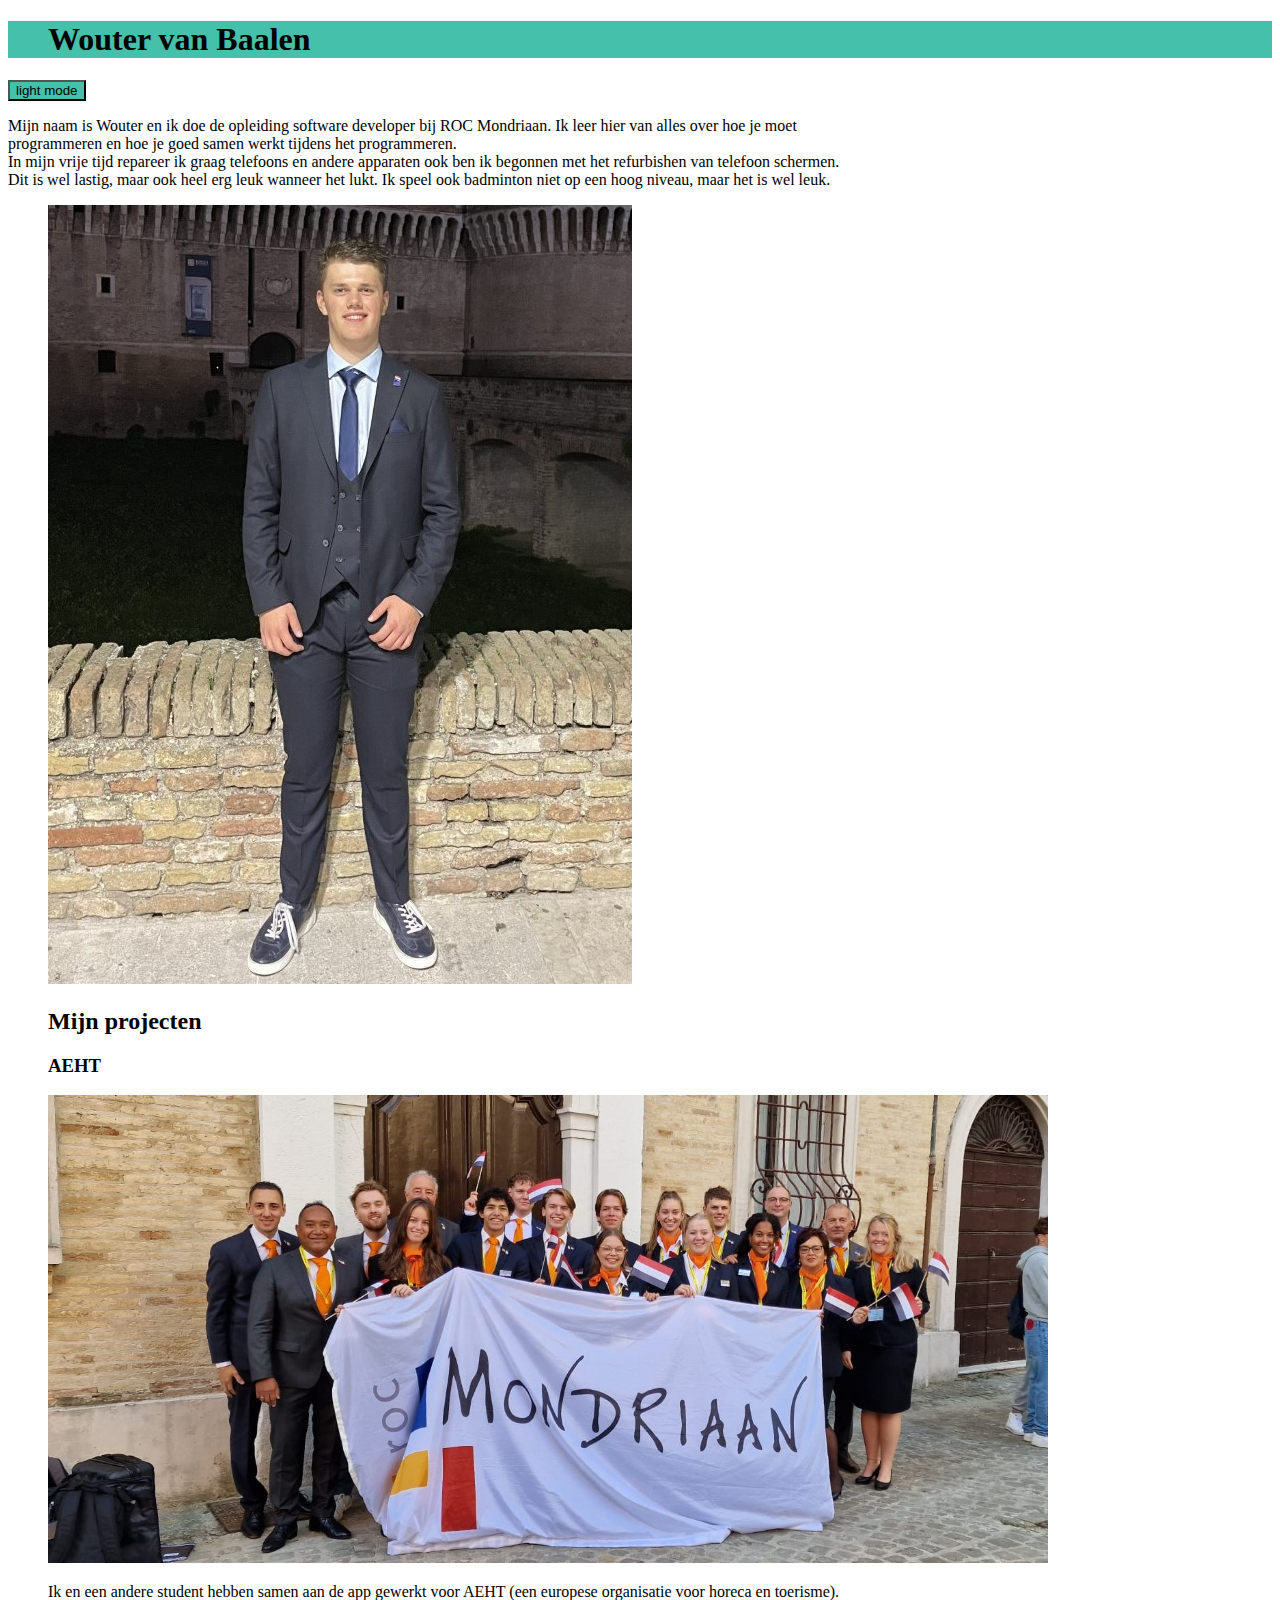
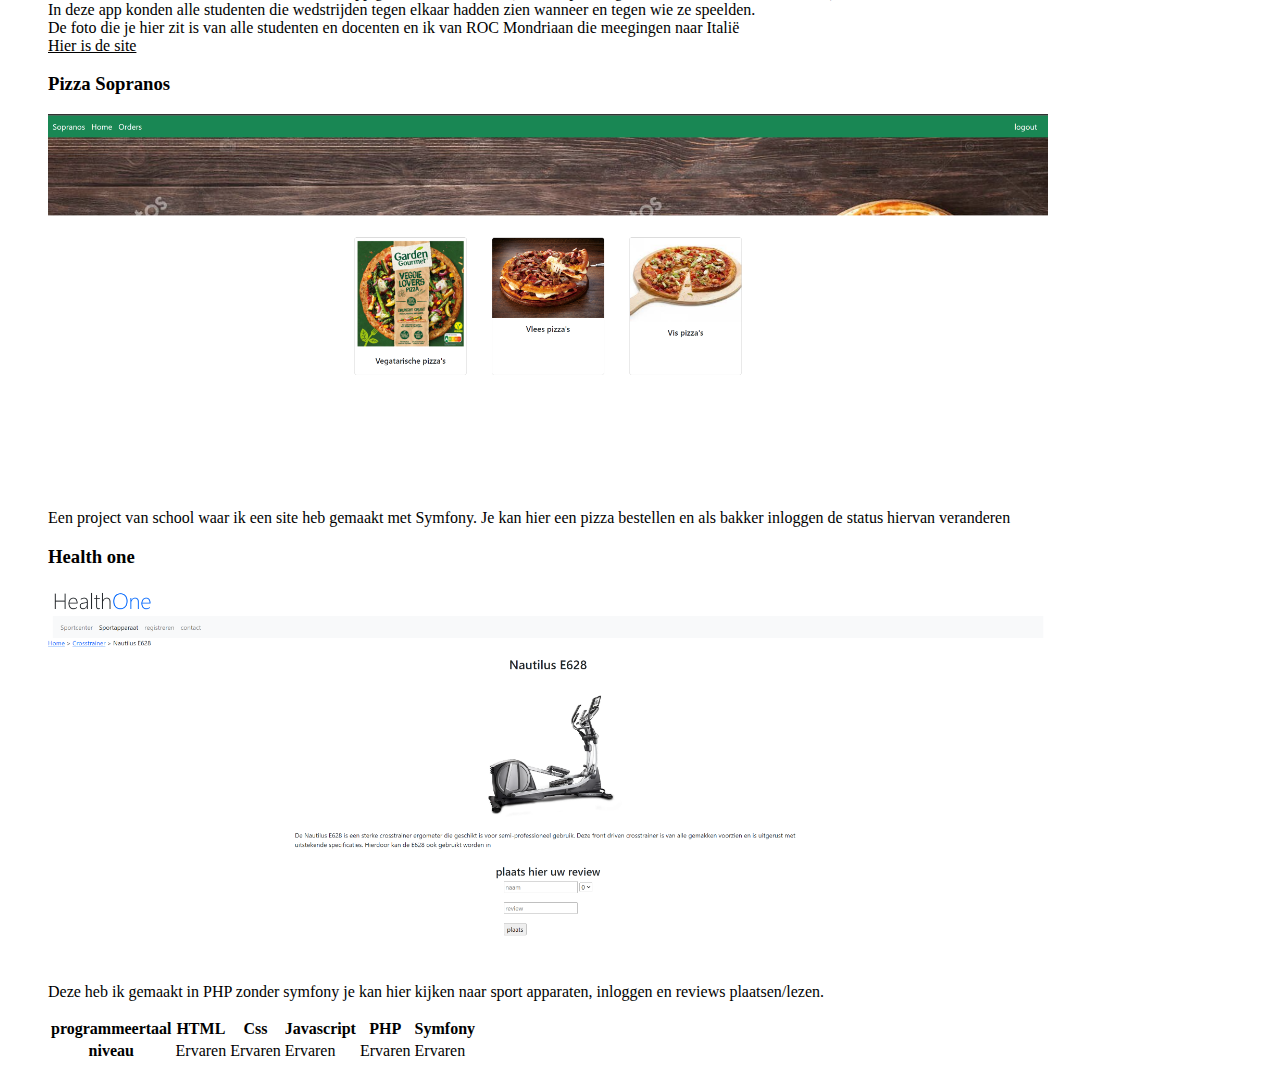
<file: index.html>
<!DOCTYPE html>
<html>

<head>
    <meta charset="UTF-8">
    <link rel="stylesheet" href="https://cdn.jsdelivr.net/npm/bootstrap@4.6.0/dist/css/bootstrap.min.css"
          integrity="sha384-B0vP5xmATw1+K9KRQjQERJvTumQW0nPEzvF6L/Z6nronJ3oUOFUFpCjEUQouq2+l" crossorigin="anonymous">
    <link href="css/opmaak.css" rel="stylesheet" type="text/css"/>
    <link href="css/dark-mode.css" rel="stylesheet" type="text/css"/>
    <!-- CSS only -->
    <link href="https://cdn.jsdelivr.net/npm/bootstrap@5.2.3/dist/css/bootstrap.min.css" rel="stylesheet"
          integrity="sha384-rbsA2VBKQhggwzxH7pPCaAqO46MgnOM80zW1RWuH61DGLwZJEdK2Kadq2F9CUG65" crossorigin="anonymous">
    <!-- JavaScript Bundle with Popper -->
    <script src="https://cdn.jsdelivr.net/npm/bootstrap@5.2.3/dist/js/bootstrap.bundle.min.js"
            integrity="sha384-kenU1KFdBIe4zVF0s0G1M5b4hcpxyD9F7jL+jjXkk+Q2h455rYXK/7HAuoJl+0I4"
            crossorigin="anonymous"></script>
    <title>Wouter site</title>

</head>

<body class="body">

<div class="container-fluid">
    <div class="row button-list">
        <div class="col-md-12">
            <ul class="navbar navbar-default flex-column">
                <h1>Wouter van Baalen</h1>
            </ul>
        </div>
    </div>
</div>

<div class="">
    <div class="container-fluid content-color">
        <div class="row">

            <div class="col-md-12">
                <button type="button" class="btn theme-button mt-3">dark mode</button>
            </div>
            <div class="col-md-12">
                <div class="col-md-12 d-flex justify-content-center">
                    <p> Mijn naam is Wouter en ik doe de opleiding software developer bij ROC Mondriaan.
                        Ik leer hier van alles over hoe je moet <br> programmeren en hoe je goed samen werkt tijdens het
                        programmeren. <br>
                        In mijn vrije tijd repareer ik graag telefoons en andere apparaten ook ben ik begonnen met het
                        refurbishen van telefoon schermen.
                        <br>
                        Dit is wel lastig, maar ook heel erg leuk wanneer het lukt. Ik speel ook badminton niet op een
                        hoog niveau, maar het is wel leuk.
                    </p>
                </div>

                <ul class="navbar navbar-default flex-column">
                    <div class="">
                        <div class="container-fluid content-color">
                            <div class="col-md-12">
                                <div class="mt-1 m-5">
                                <img class="img-fluid" src="pic/ik.jpg"
                                        alt="dit ben ik">
                                </div>

                                <div class="col-md-12">
                                <div class="col-md-12 text-center">
                                    <h2>Mijn projecten<br></h2>

                                    <h3>AEHT</h3>
                                    <img class="img-fluid home-img m-2" src="pic/sennigallia-group.jpg" alt="foto">
                                    <p>Ik en een andere student hebben samen aan de app gewerkt voor AEHT (een europese organisatie voor horeca en toerisme).
                                        <br>
                                        In deze app konden alle studenten die wedstrijden tegen elkaar hadden zien wanneer en tegen wie ze speelden.
                                        <br>
                                        De foto die je hier zit is van alle studenten en docenten en ik van ROC Mondriaan die meegingen naar Italië
                                        <br>
                                        <a type="button" class="btn btn-success m-2" href="https://app.aeht.eu/"> Hier is de site</a>
                                    </p>

                                    <h3>Pizza Sopranos</h3>
                                    <img class="img-fluid home-img m-2" src="pic/pizza-project.png" alt="Pizza">
                                   <p>Een project van school waar ik een site heb gemaakt met Symfony. Je kan hier een pizza bestellen en als bakker inloggen de status hiervan veranderen </p>
                                    </p>

                                    <h3>Health one</h3>
                                    <img class="img-fluid home-img m-2" src="pic/healthOne.png" alt="HealthOne">
                                    <p>Deze heb ik gemaakt in PHP zonder symfony je kan hier kijken naar sport apparaten, inloggen en reviews plaatsen/lezen. </p>
                                    </p>


                                </div>

                                <table class="table">
                                    <thead>
                                    <tr>
                                        <th>programmeertaal</th>
                                        <th>HTML</th>
                                        <th>Css</th>
                                        <th>Javascript</th>
                                        <th>PHP</th>
                                        <th>Symfony</th>
                                    </tr>
                                    </thead>
                                    <tbody>
                                    <tr>
                                        <th>niveau</th>
                                        <td>Ervaren</td>
                                        <td>Ervaren</td>
                                        <td>Ervaren</td>
                                        <td>Ervaren</td>
                                        <td>Ervaren</td>
                                    </tbody>
                                    </tr>

                                </table>

                            </div>
                        </div>
                    </div>
                </ul>
            </div>
        </div>
    </div>
</div>

<script src="js/hoofd.js"></script>
</body>

</html>
</file>
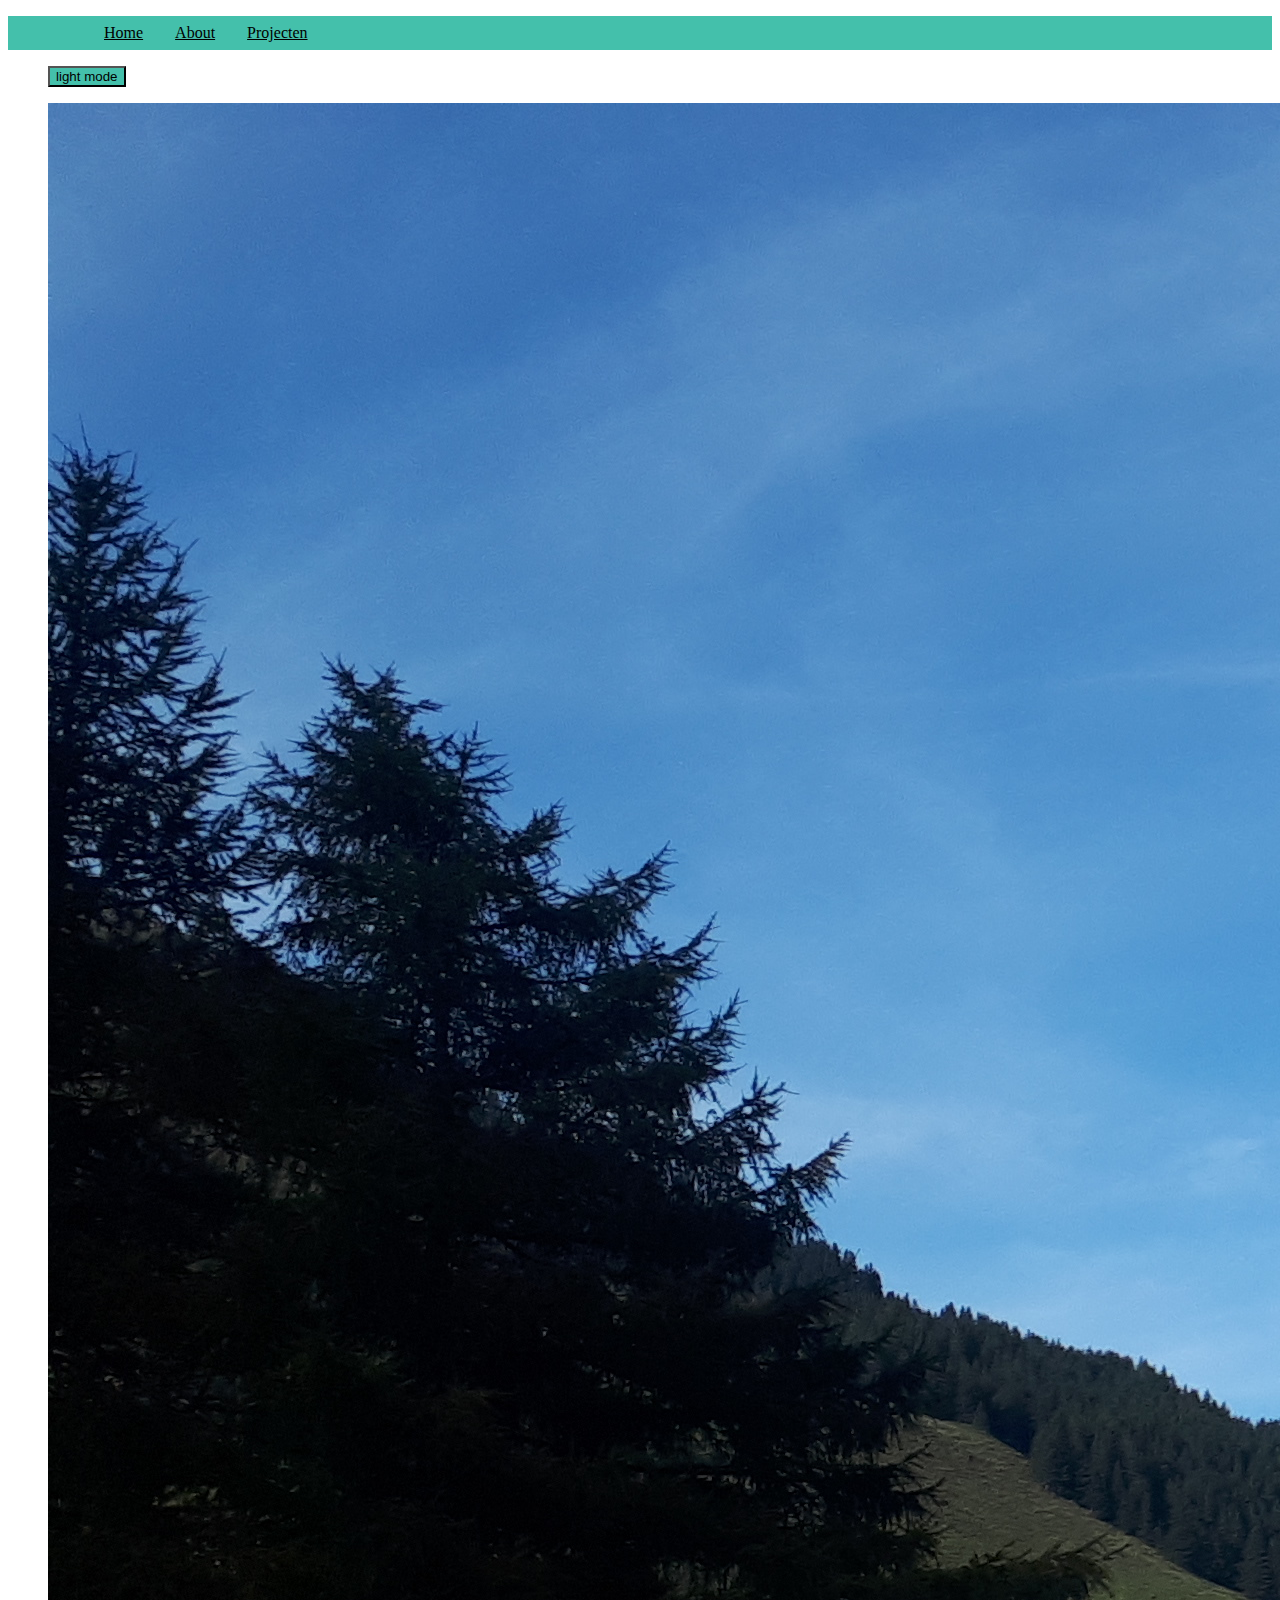
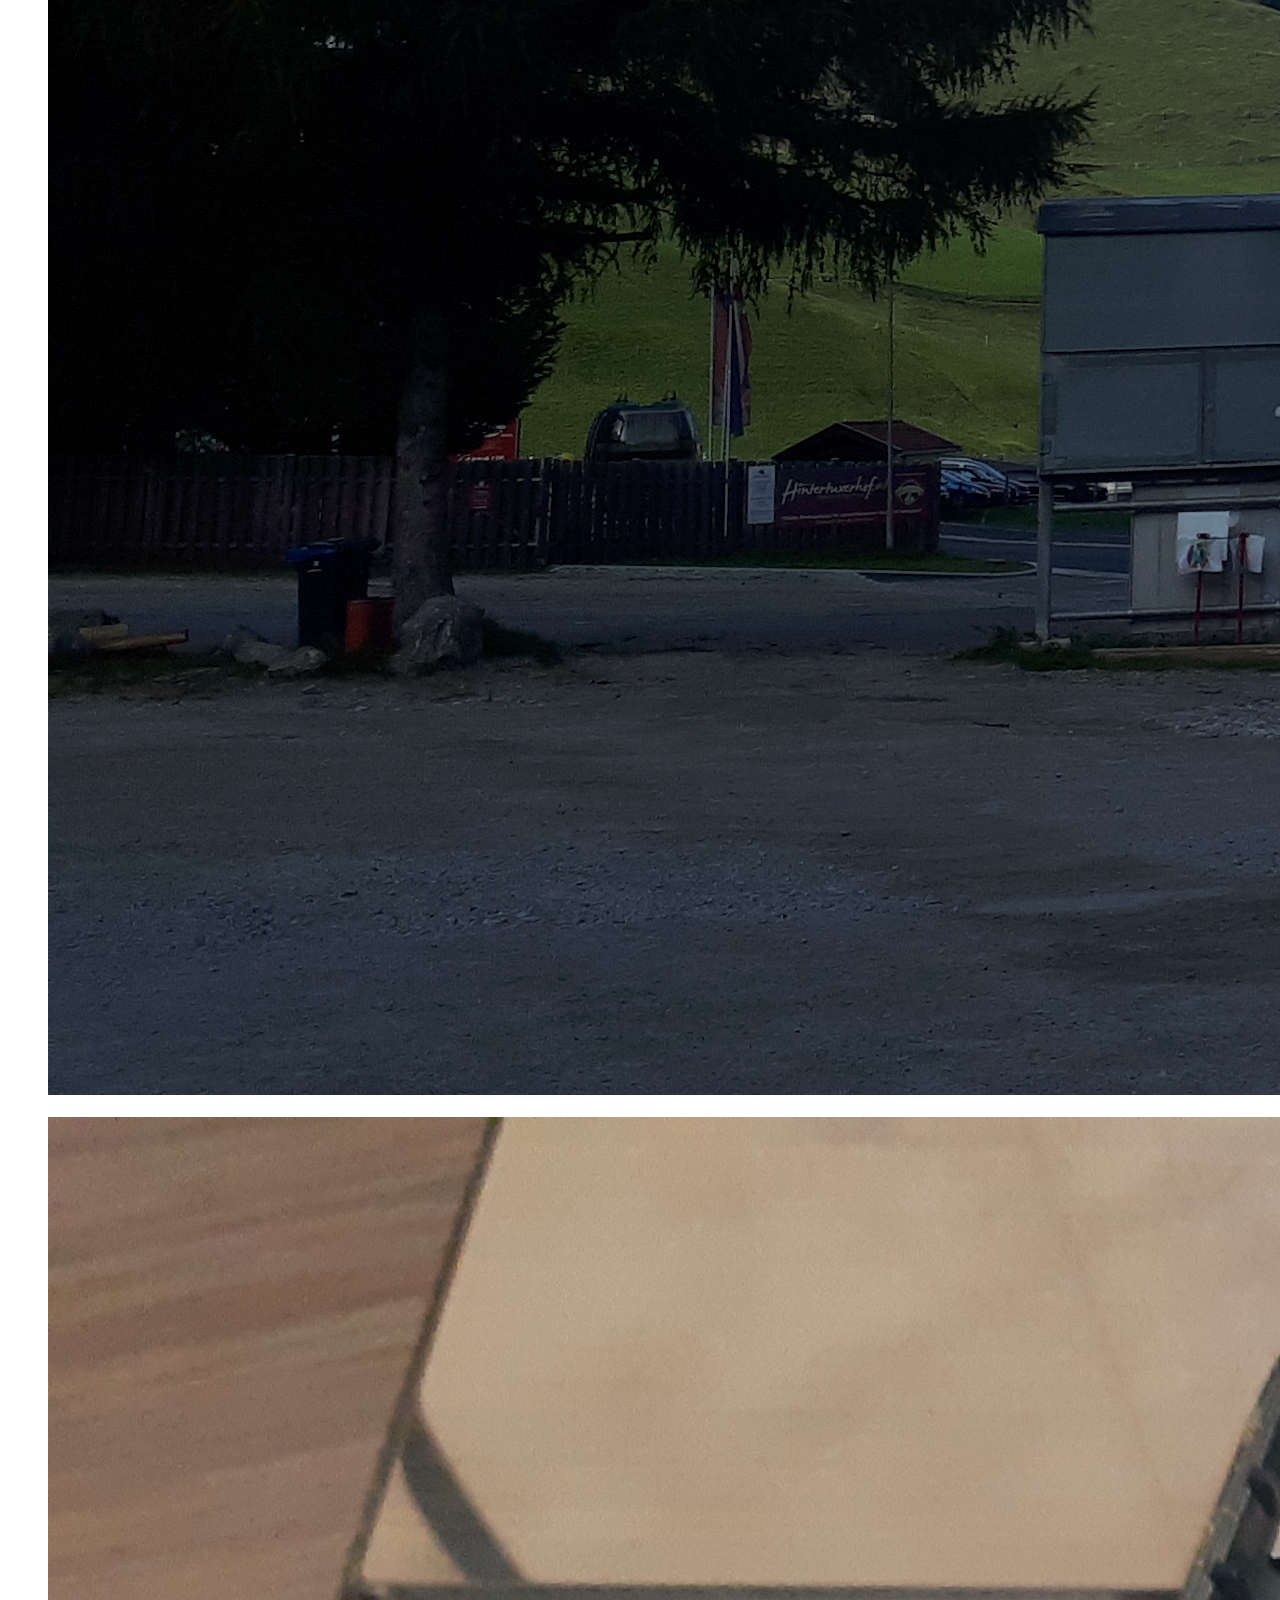
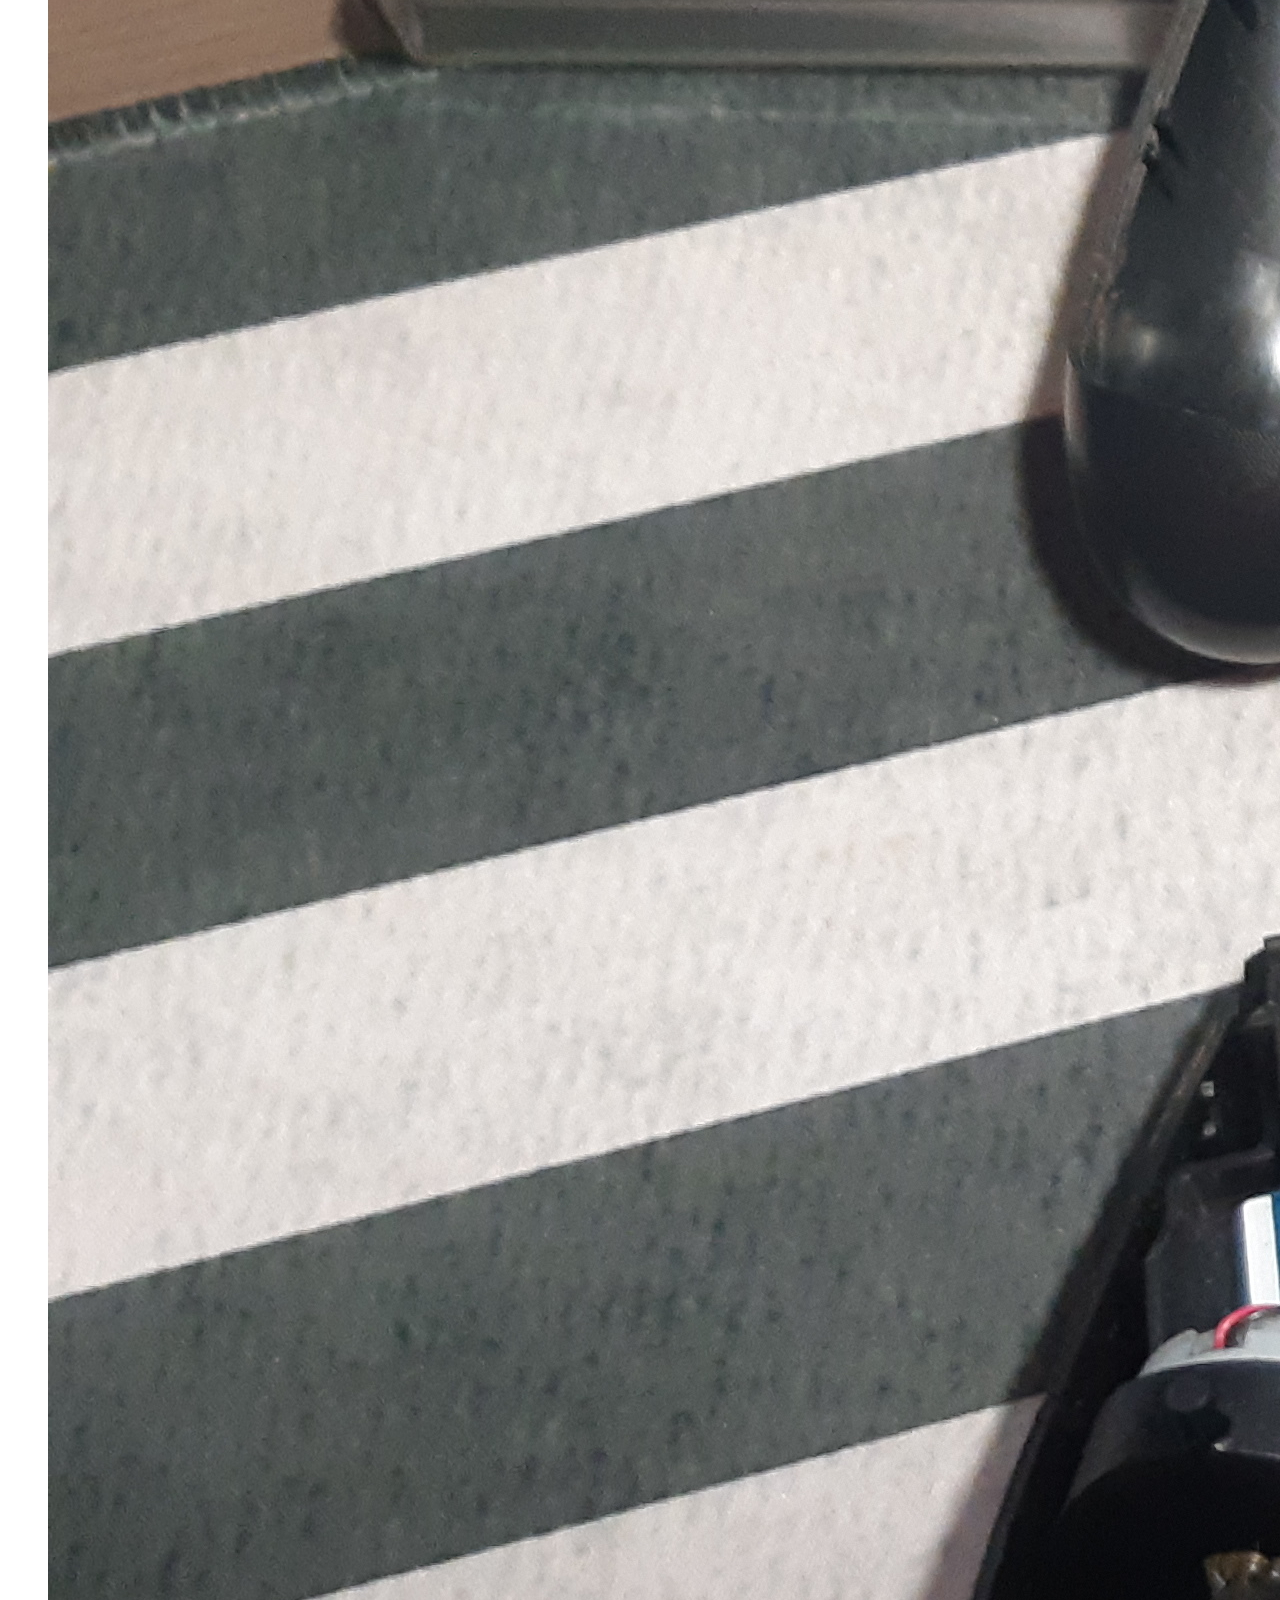
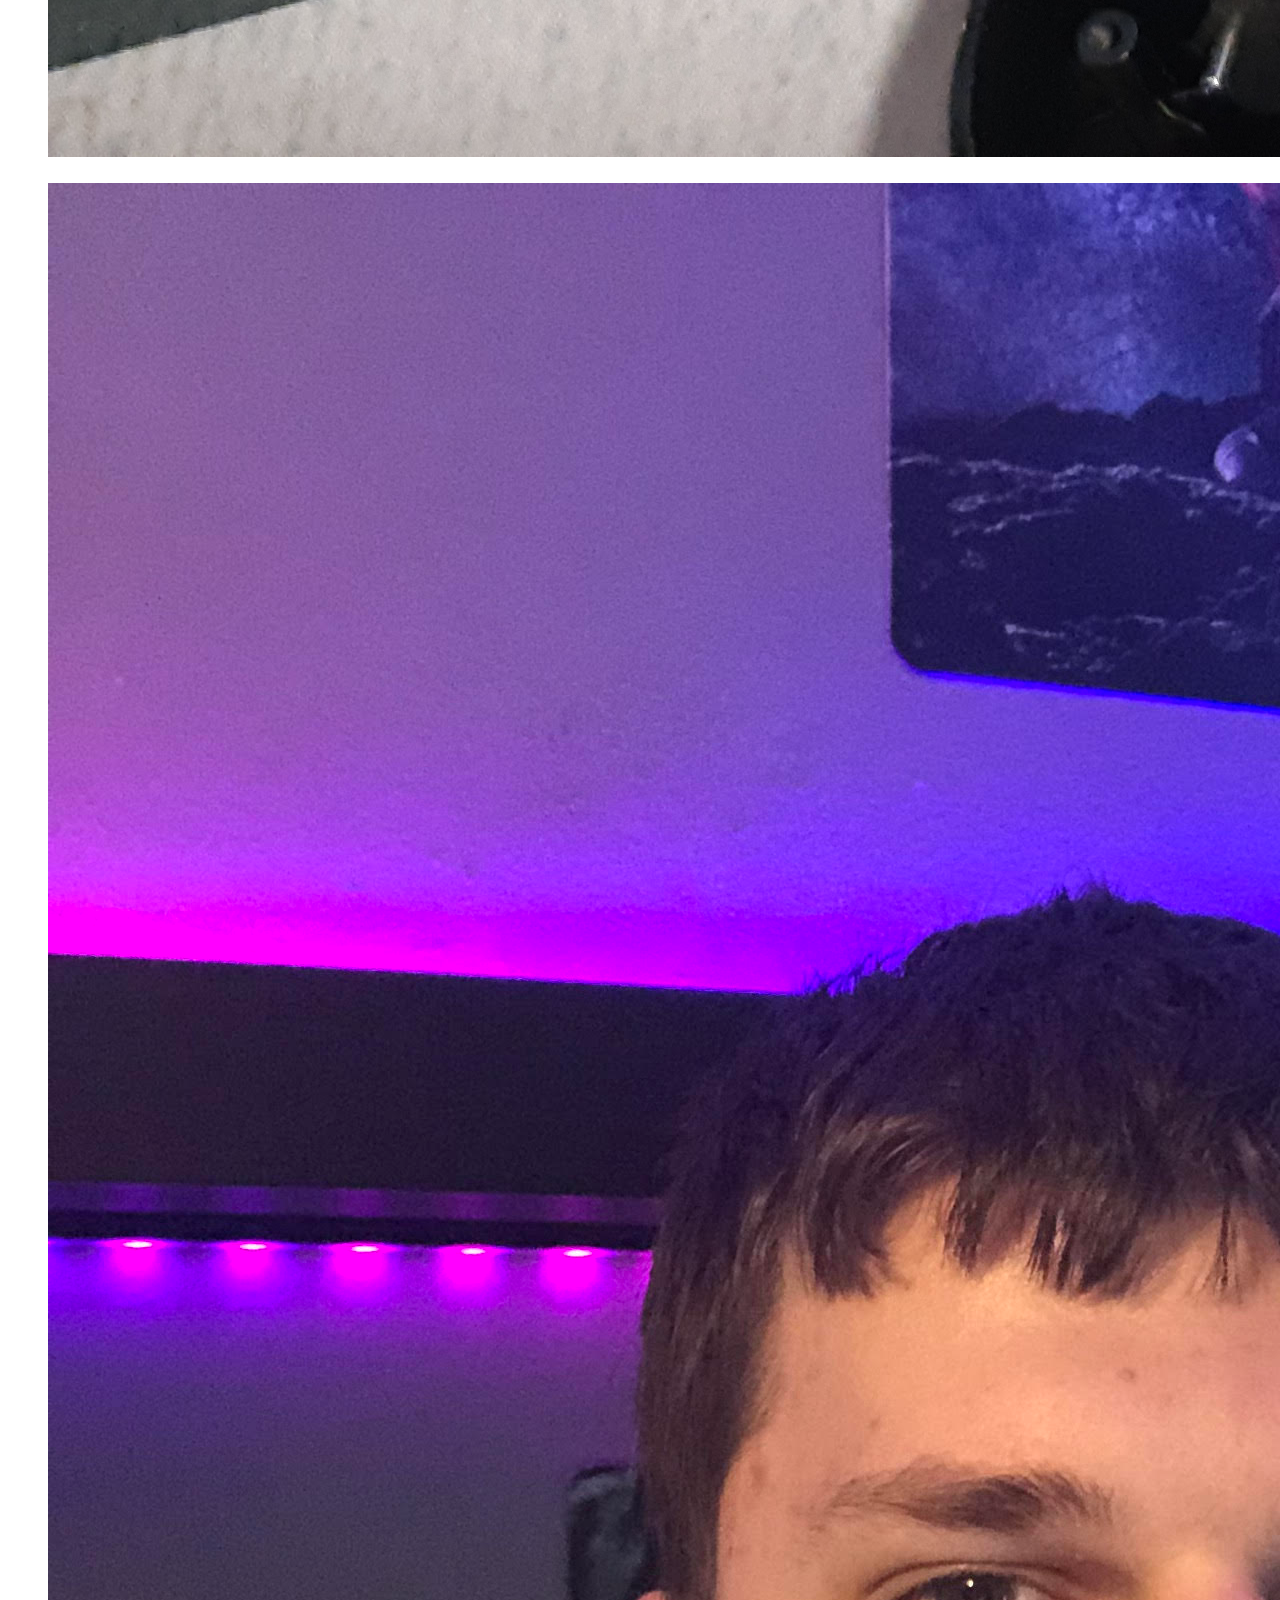
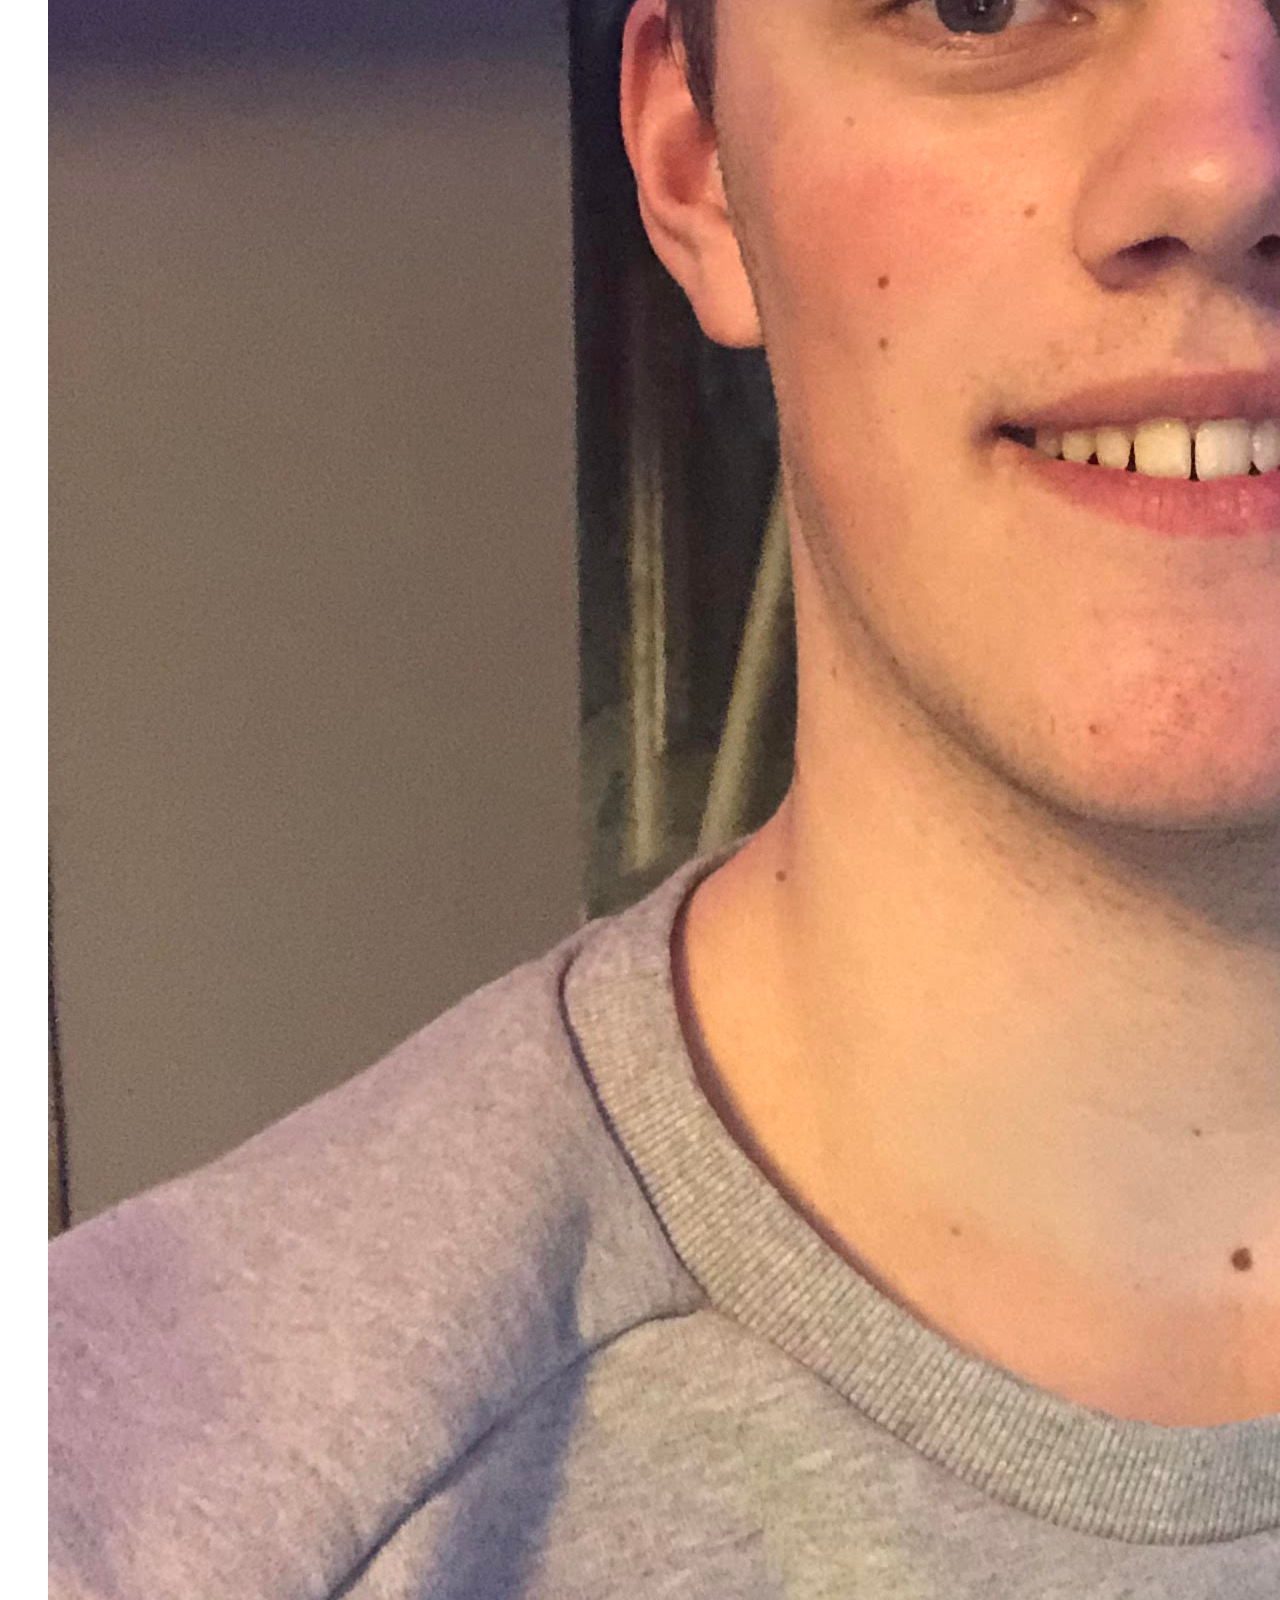
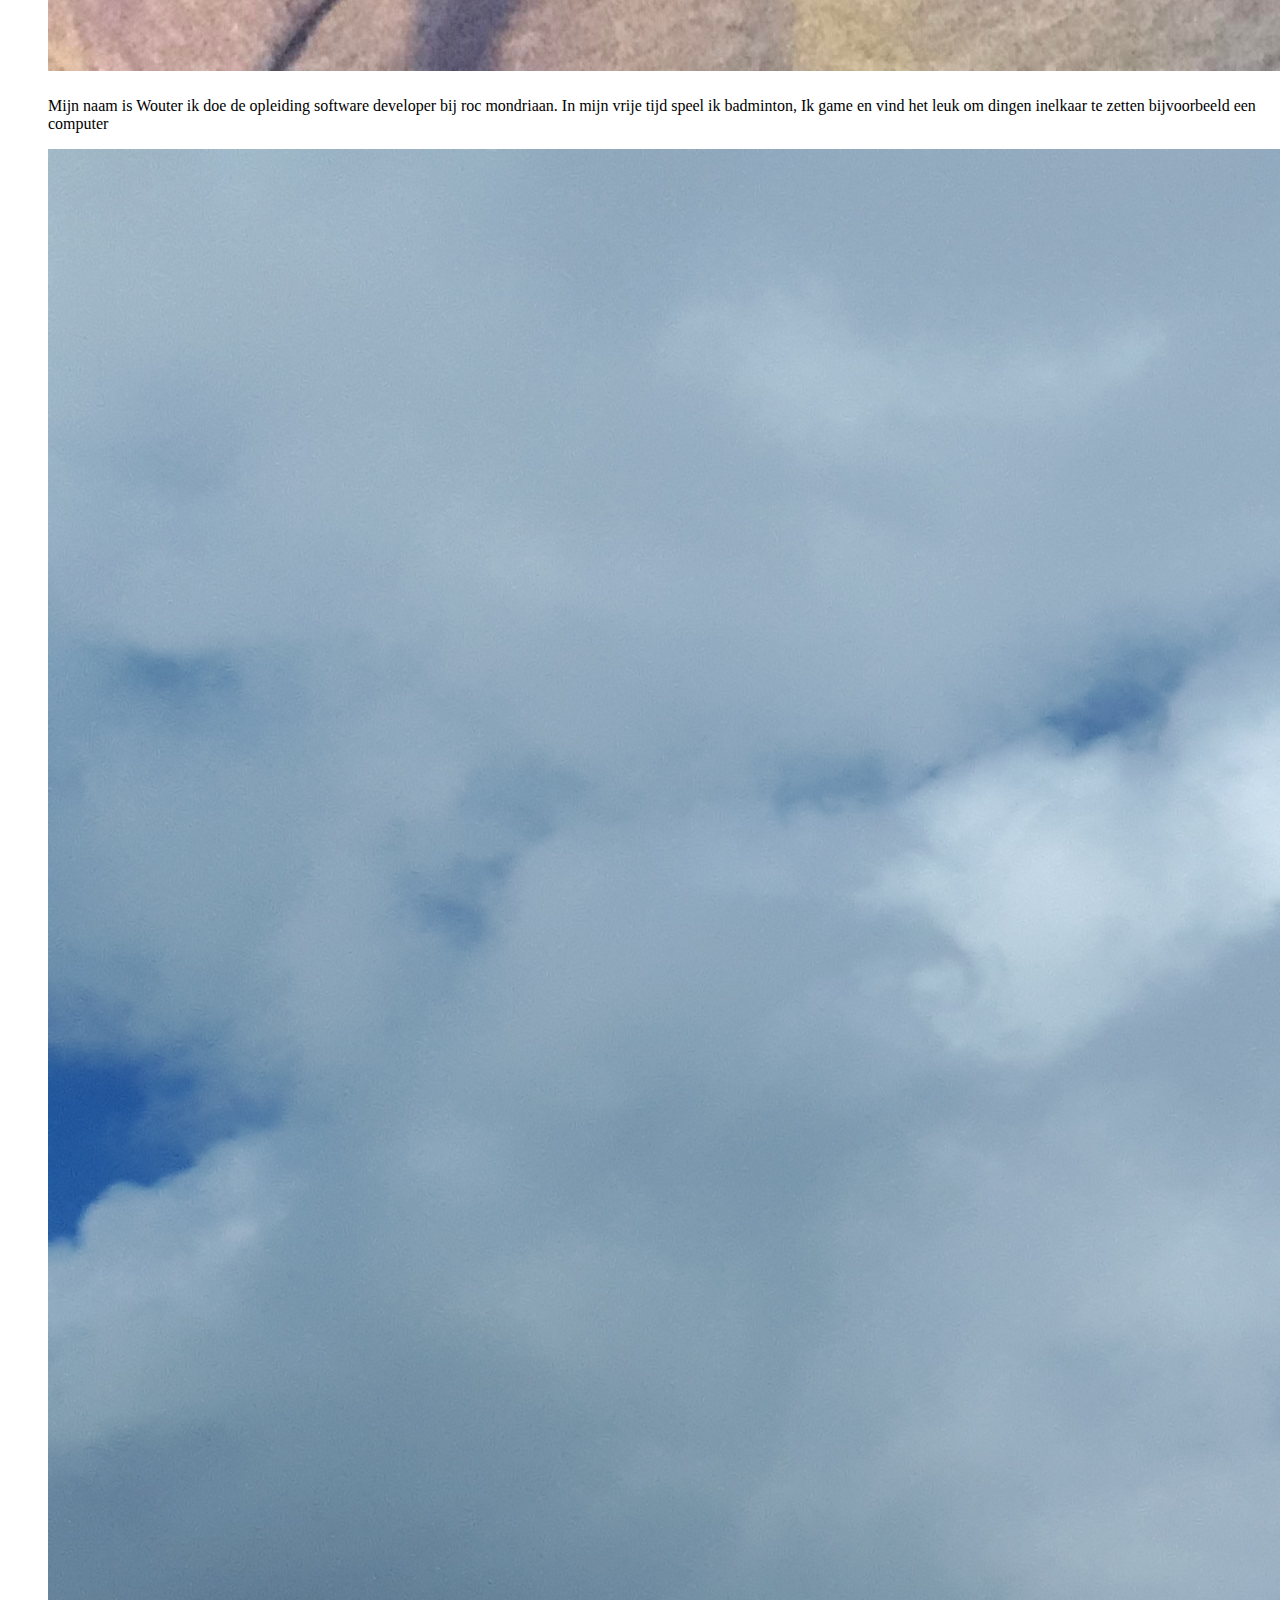
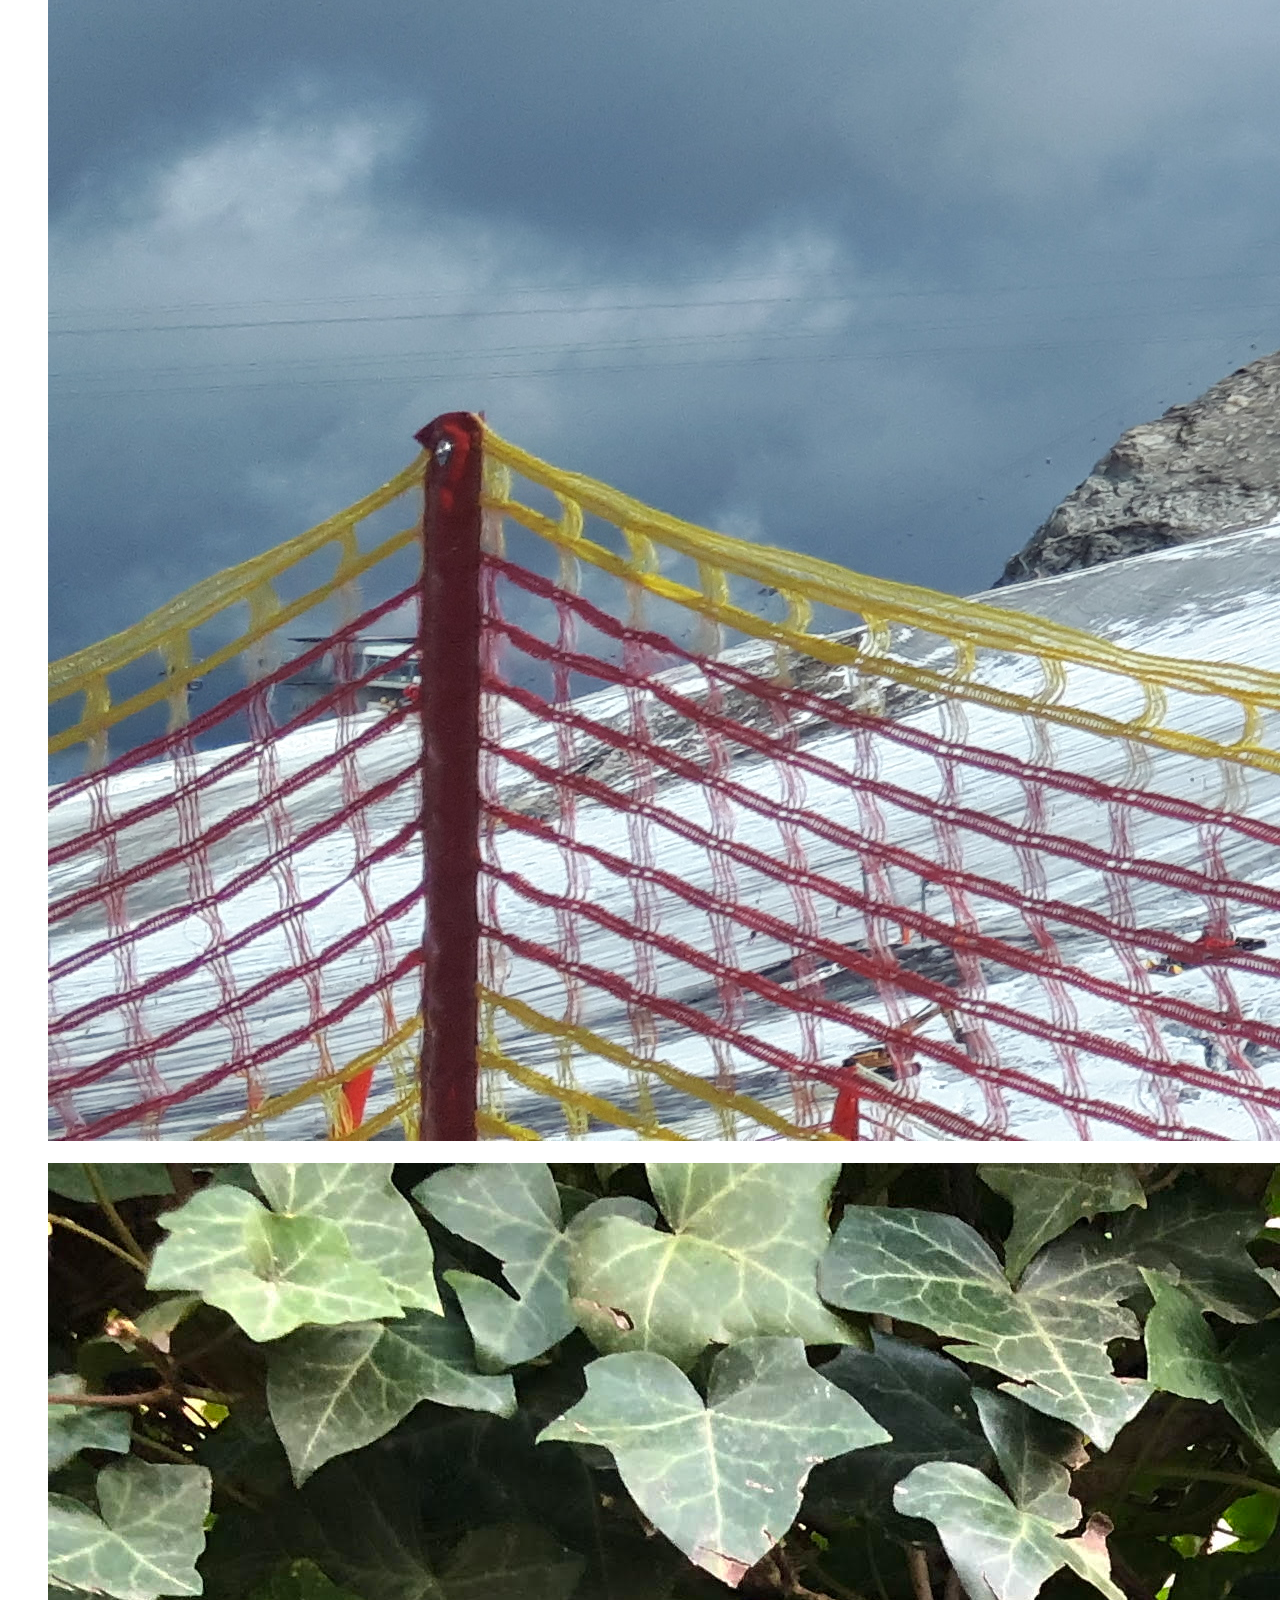
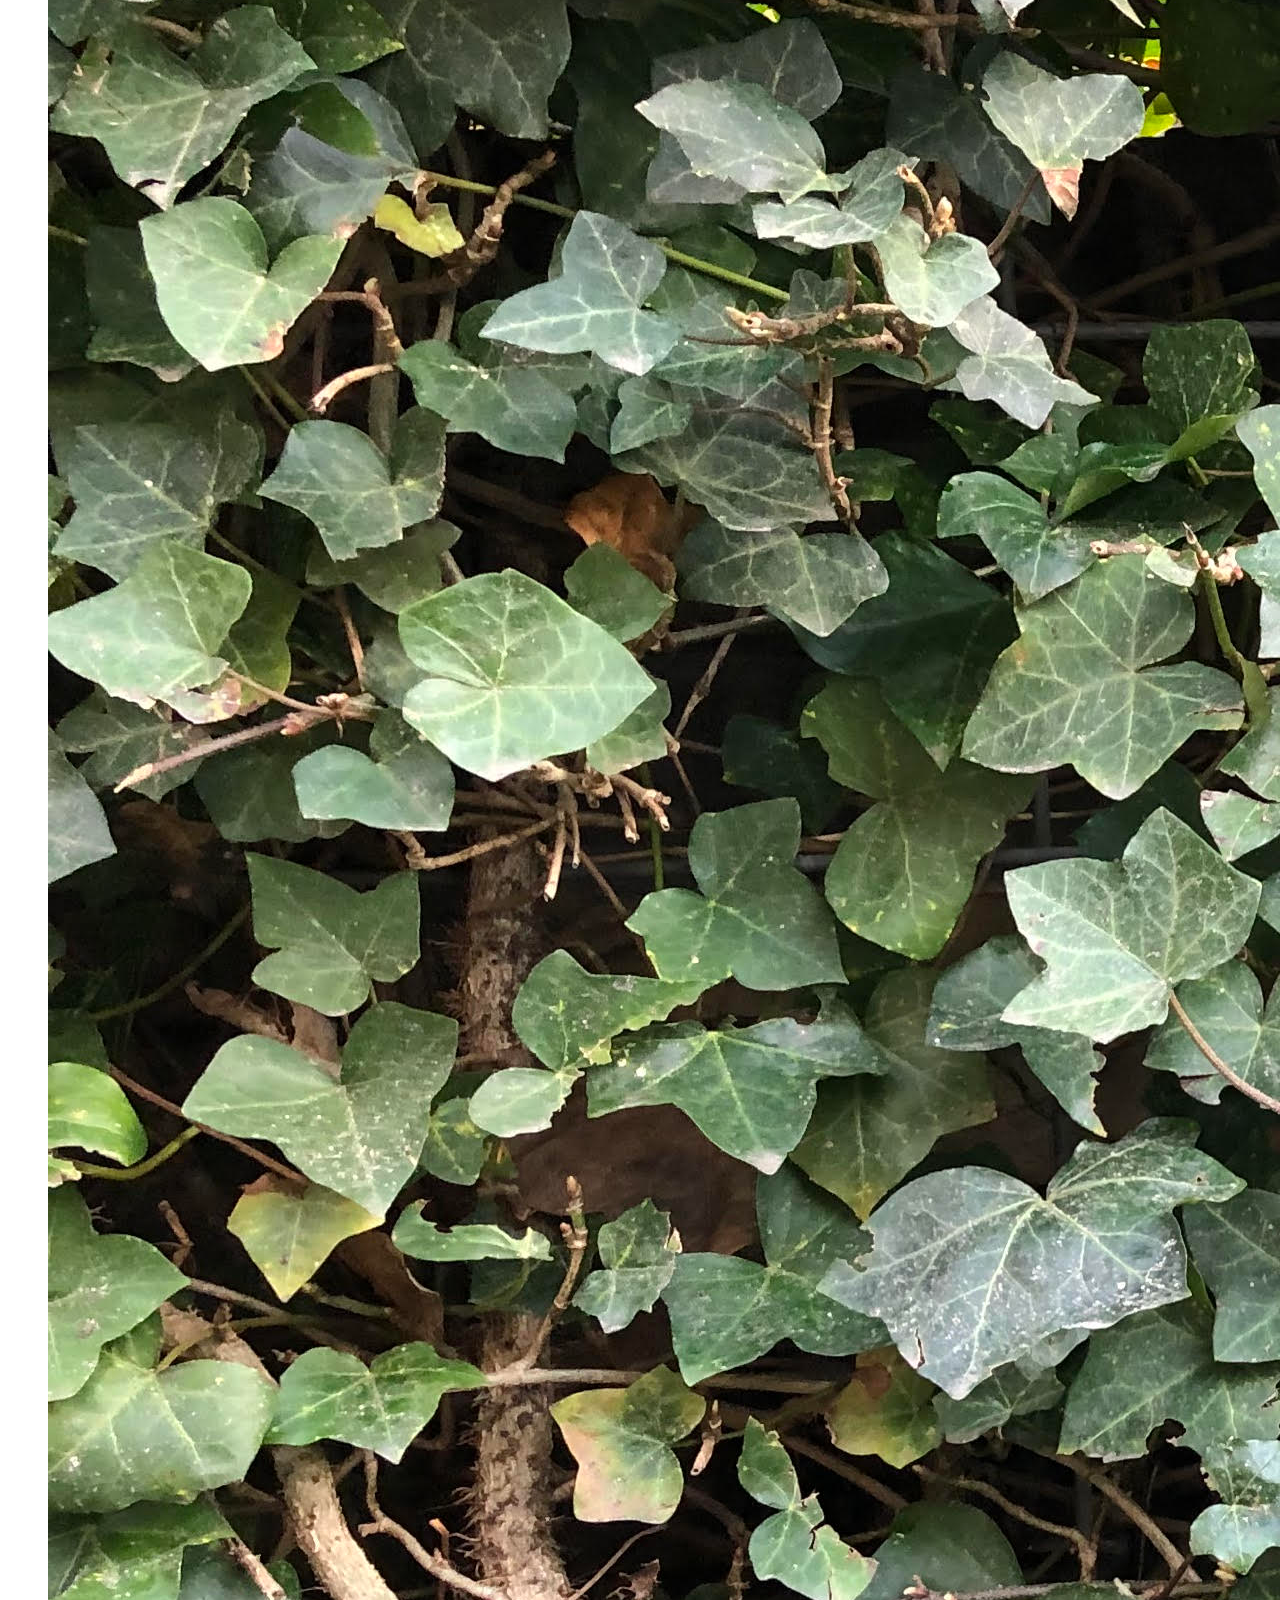
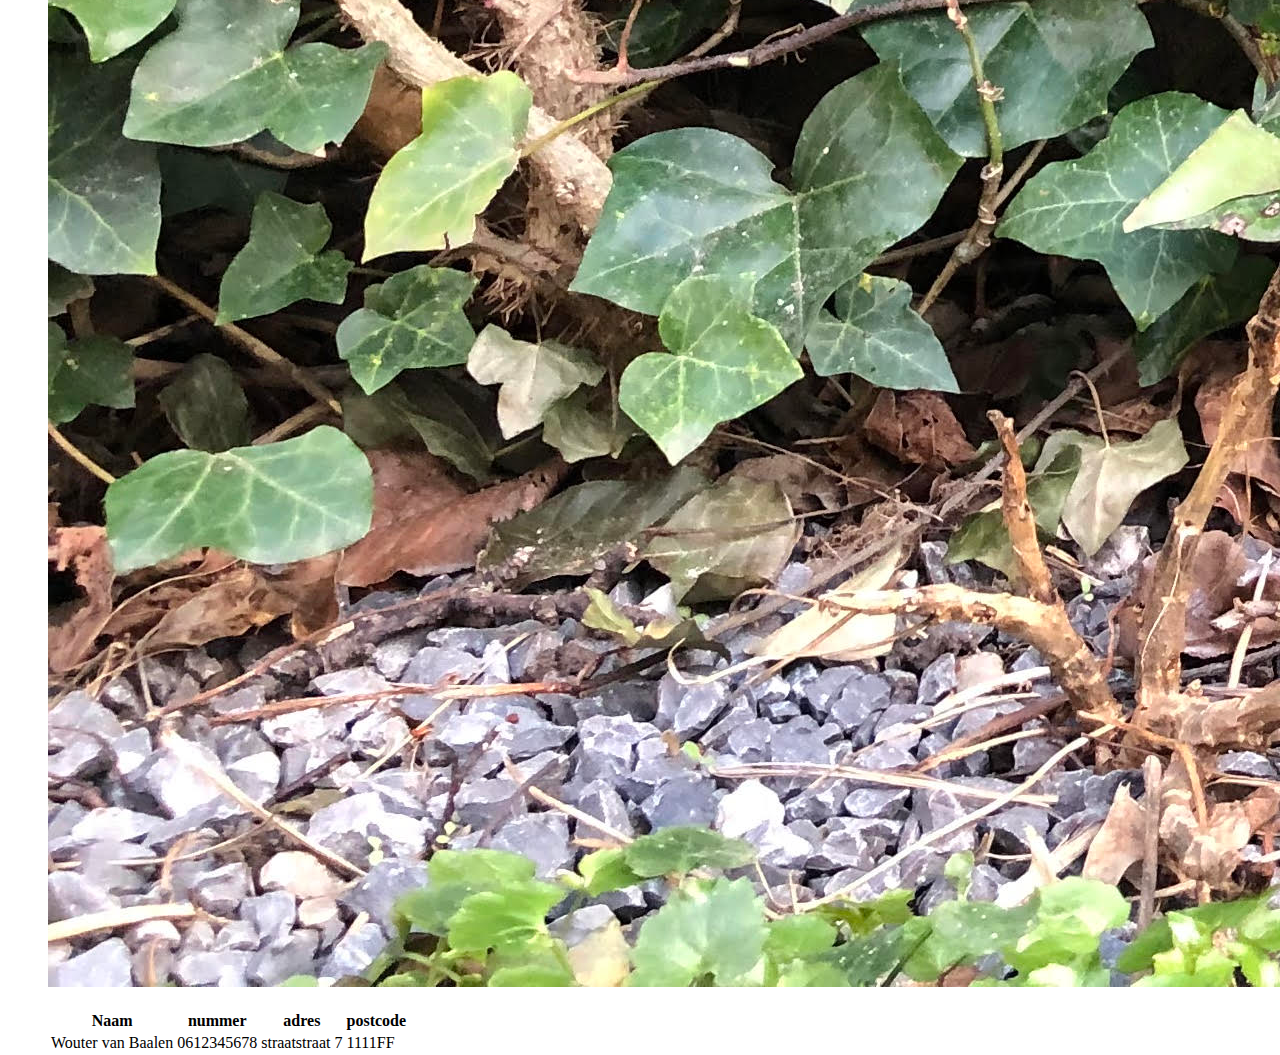
<file: about.html>
<!DOCTYPE html>
<html>

<head>
  <meta charset="UTF-8">
  <link rel="stylesheet" href="https://cdn.jsdelivr.net/npm/bootstrap@4.6.0/dist/css/bootstrap.min.css"
    integrity="sha384-B0vP5xmATw1+K9KRQjQERJvTumQW0nPEzvF6L/Z6nronJ3oUOFUFpCjEUQouq2+l" crossorigin="anonymous">
  <link href="css/opmaak.css" rel="stylesheet" type="text/css" />
  <link href="css/dark-mode.css" rel="stylesheet" type="text/css" />
  <script src="https://code.jquery.com/jquery-3.5.1.slim.min.js"
    integrity="sha384-DfXdz2htPH0lsSSs5nCTpuj/zy4C+OGpamoFVy38MVBnE+IbbVYUew+OrCXaRkfj"
    crossorigin="anonymous"></script>
  <script src="https://cdn.jsdelivr.net/npm/popper.js@1.16.1/dist/umd/popper.min.js"
    integrity="sha384-9/reFTGAW83EW2RDu2S0VKaIzap3H66lZH81PoYlFhbGU+6BZp6G7niu735Sk7lN"
    crossorigin="anonymous"></script>
  <script src="https://cdn.jsdelivr.net/npm/bootstrap@4.6.0/dist/js/bootstrap.min.js"
    integrity="sha384-+YQ4JLhjyBLPDQt//I+STsc9iw4uQqACwlvpslubQzn4u2UU2UFM80nGisd026JF"
    crossorigin="anonymous"></script>
  <title>Wouter site</title>

</head>

<body>

  <div class="container-fluid">
    <div class="row button-list">
      <div class="col-md-12">
        <ul class="navbar navbar-default flex-column">

          <nav>
            <ul>
              <li>
                <a href="index.html" target="_self" rel="noopener noreferrer">Home</a>
              </li>
              <li>
                <a href="about.html" target="_self" rel="noopener noreferrer">About</a>
              </li>
              <li>
                <a href="projecten.html" target="_self" rel="noopener noreferrer">Projecten</a>
              </li>
            </ul>
          </nav>

        </ul>
      </div>
    </div>
  </div>
  <ul class="navbar navbar-default flex-center">
    <div class="col-md-12">
      <button type="button" class="btn theme-button">dark mode</button>
    </div>

  </ul>
  </div>
  </div>
  </div>
  <ul class="navbar navbar-default flex-center">
    <div class="container-fluid">
      <div class="page-header">
        <div class="row">
          <div class="col-sm-4">
            <p1 id="berg1"><img class="img-fluid" src="pic/berg5.jpg" alt="prachtige berg"><br></p1>
            <p2> <br> </p2>
            <p3 id="berg2"><img class="img-fluid" src="pic/fix.jpg" alt="prachtige berg"></p3>
          </div>

          <div class="col-sm-4">
            <div class="card">
              <div class="card-body">
                <h5 class="card-title">
                  <p><img class="img-fluid" src="pic/ik2.jpg" alt="ik"></p>
                </h5>
                <p class="card-text">Mijn naam is Wouter ik doe de opleiding software developer bij roc mondriaan. In
                  mijn vrije tijd speel ik badminton, Ik game en vind het leuk om dingen inelkaar te zetten bijvoorbeeld
                  een computer</p>
              </div>
            </div>
          </div>


          <div class="col-sm-4">
            <p1><img class="img-fluid" src="pic/berg.jpg" alt="prachtige berg"><br></p1>
            <p2> <br> </p2>
            <p3><img class="img-fluid" src="pic/bad.jpg" alt="prachtige berg"></p3>
          </div>
        </div>
      </div>
      <div class="row"></div>
    </div>



    <div class="adress">
      <br>
      <table class="table">
        <thead>
          <tr>
            <th>Naam</th>
            <th>nummer</th>
            <th>adres</th>
            <th>postcode</th>

          </tr>
          <tr>
            <td>Wouter van Baalen</td>
            <td>0612345678</td>
            <td>straatstraat 7</td>
            <td>1111FF</td>
          </tr>
    </div>
    </table>
    <script src="js/hoofd.js"> </script>
</body>

</html>
</file>
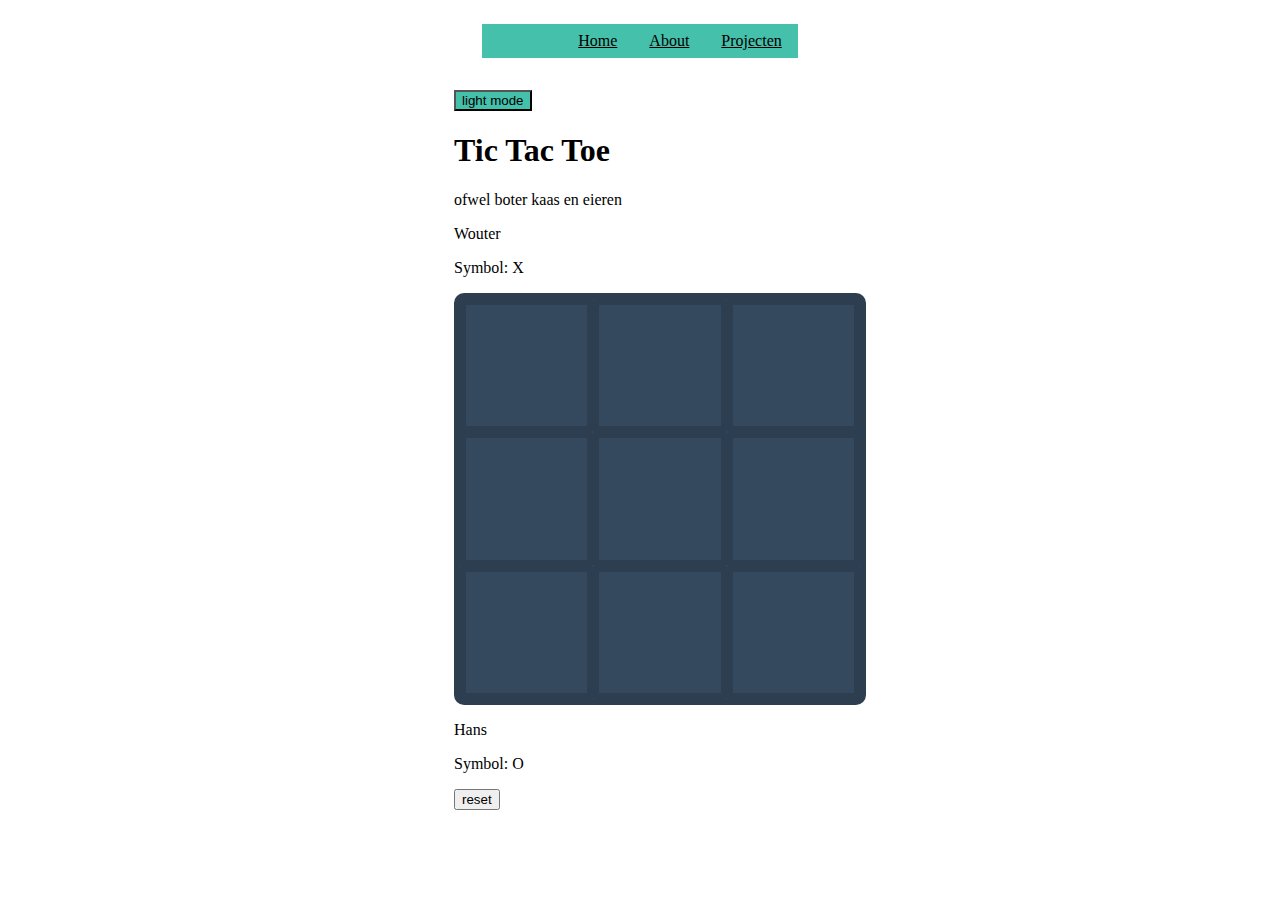
<file: kaas.html>
<!DOCTYPE html>
<html lang="en">
  <head>
    <meta charset="UTF-8">
    <meta http-equiv="X-UA-Compatible" content="IE=edge">
    <meta name="viewport" content="width=device-width, initial-scale=1.0">
    <link rel="stylesheet" href="./css/style.css">
    <link rel="stylesheet" href="https://cdn.jsdelivr.net/npm/bootstrap@4.6.0/dist/css/bootstrap.min.css"
		integrity="sha384-B0vP5xmATw1+K9KRQjQERJvTumQW0nPEzvF6L/Z6nronJ3oUOFUFpCjEUQouq2+l" crossorigin="anonymous">
	<link href="css/opmaak.css" rel="stylesheet" type="text/css" />
	<link href="css/dark-mode.css" rel="stylesheet" type="text/css" />
  <script src="https://code.jquery.com/jquery-3.5.1.slim.min.js"
		integrity="sha384-DfXdz2htPH0lsSSs5nCTpuj/zy4C+OGpamoFVy38MVBnE+IbbVYUew+OrCXaRkfj"
		crossorigin="anonymous"></script>
	<script src="https://cdn.jsdelivr.net/npm/popper.js@1.16.1/dist/umd/popper.min.js"
		integrity="sha384-9/reFTGAW83EW2RDu2S0VKaIzap3H66lZH81PoYlFhbGU+6BZp6G7niu735Sk7lN"
		crossorigin="anonymous"></script>
	<script src="https://cdn.jsdelivr.net/npm/bootstrap@4.6.0/dist/js/bootstrap.min.js"
		integrity="sha384-+YQ4JLhjyBLPDQt//I+STsc9iw4uQqACwlvpslubQzn4u2UU2UFM80nGisd026JF"
		crossorigin="anonymous"></script>
  </head>
  <body>
    <div class="container-fluid">
      <div class="row button-list">
        <div class="col-md-12">
          <ul class="navbar navbar-default flex-column">
  
            <nav>
              <ul>
                <li>
                  <a href="index.html" target="_self" rel="noopener noreferrer">Home</a>
                </li>
                <li>
                  <a href="about.html" target="_self" rel="noopener noreferrer">About</a>
                </li>
                <li>
                  <a href="projecten.html" target="_self" rel="noopener noreferrer">Projecten</a>
                </li>
              </ul>
            </nav>
  
          </ul>
        </div>
      </div>
    </div>
    <ul class="navbar navbar-default flex-column">
      <div class="col-md-12">
        <button type="button" class="btn theme-button">dark mode</button>
      </div>
    <header>
      <h1>Tic Tac Toe</h1>
      <span>ofwel boter kaas en eieren</span>
    </header>
    <main>
      <div class="player-one-label">
        <p>Wouter</p>
        <p>Symbol: X</p>
      </div>
      <div class="board">
        <div class="box"></div>
        <div class="box"></div>
        <div class="box"></div>
        <div class="box"></div>
        <div class="box"></div>
        <div class="box"></div>
        <div class="box"></div>
        <div class="box"></div>
        <div class="box"></div>
      </div>
</row>
        <!-- 
          Make a board (class .board) with fields (class .field)
          Do not forget to add styling (grid layout)
        -->
      <div class="player-two-label">
        <p>Hans</p>
        <p>Symbol: O</p>
      </div>
    </main>
    <div></div>
    <button class="reset-btn" href="kaas.html">reset</button>
    <script type="module" src="./js/main.js"></script>
    <script src="js/hoofd.js"> </script>
  </body>
</html>
</file>
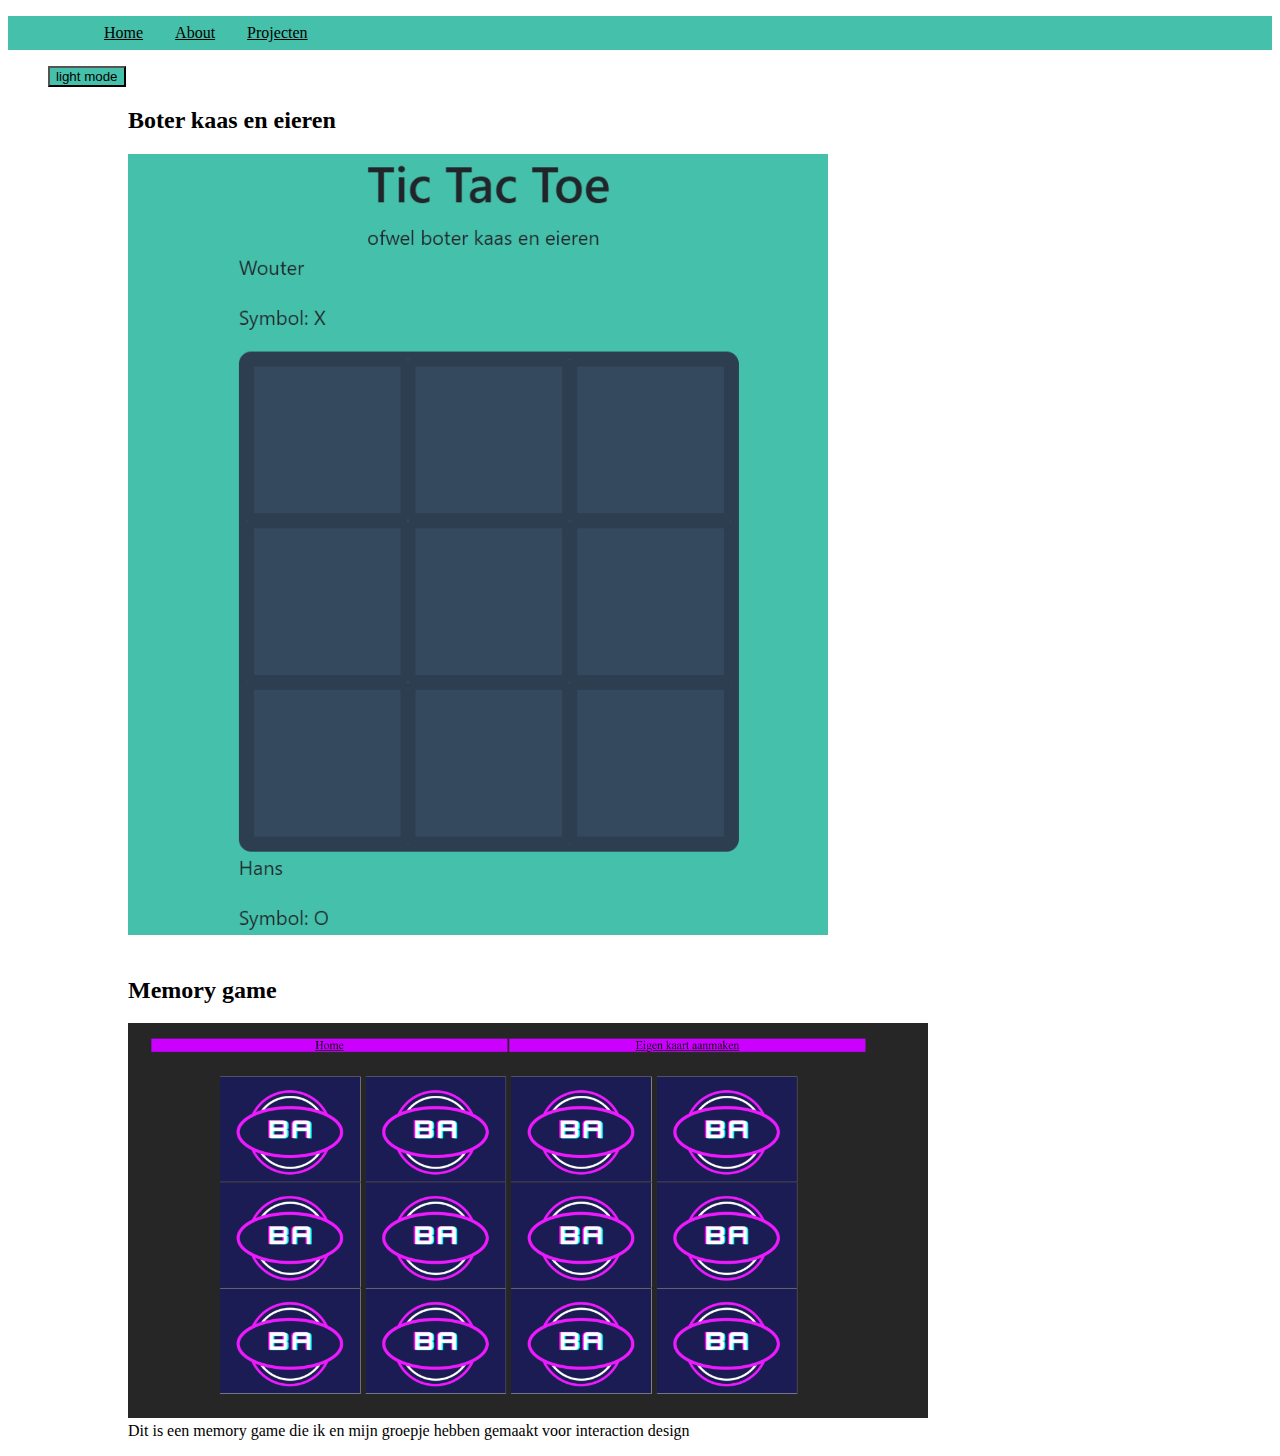
<file: projecten.html>
<!DOCTYPE html>
<html>

<head>
	<meta charset="UTF-8">
	<link rel="stylesheet" href="https://cdn.jsdelivr.net/npm/bootstrap@4.6.0/dist/css/bootstrap.min.css"
		integrity="sha384-B0vP5xmATw1+K9KRQjQERJvTumQW0nPEzvF6L/Z6nronJ3oUOFUFpCjEUQouq2+l" crossorigin="anonymous">
	<link href="css/opmaak.css" rel="stylesheet" type="text/css" />
	<link href="css/dark-mode.css" rel="stylesheet" type="text/css" />
	<script src="https://code.jquery.com/jquery-3.5.1.slim.min.js"
		integrity="sha384-DfXdz2htPH0lsSSs5nCTpuj/zy4C+OGpamoFVy38MVBnE+IbbVYUew+OrCXaRkfj"
		crossorigin="anonymous"></script>
	<script src="https://cdn.jsdelivr.net/npm/popper.js@1.16.1/dist/umd/popper.min.js"
		integrity="sha384-9/reFTGAW83EW2RDu2S0VKaIzap3H66lZH81PoYlFhbGU+6BZp6G7niu735Sk7lN"
		crossorigin="anonymous"></script>
	<script src="https://cdn.jsdelivr.net/npm/bootstrap@4.6.0/dist/js/bootstrap.min.js"
		integrity="sha384-+YQ4JLhjyBLPDQt//I+STsc9iw4uQqACwlvpslubQzn4u2UU2UFM80nGisd026JF"
		crossorigin="anonymous"></script>
	<title>Wouter site</title>

</head>

<body>

	<div class="container-fluid">
		<div class="row button-list">
			<div class="col-md-12">
				<ul class="navbar navbar-default flex-column">

					<nav>
						<ul>
							<li>
								<a href="index.html" target="_self" rel="noopener noreferrer">Home</a>
							</li>
							<li>
								<a href="about.html" target="_self" rel="noopener noreferrer">About</a>
							</li>
							<li>
								<a href="projecten.html" target="_self" rel="noopener noreferrer">Projecten</a>
							</li>
						</ul>
					</nav>

				</ul>
			</div>
		</div>
	</div>
	<ul class="navbar navbar-default flex-column">
		<div class="col-md-12">
			<button type="button" class="btn theme-button">dark mode</button>
		</div>
		<ul class="navbar navbar-default flex-column">
			<div class="">
				<div class="container-fluid content-color">
					<div class="row">
						<div class="col-md-12">



							<ul class="navbar navbar-default flex-column">
								<h2> Boter kaas en eieren</h2>
								<div class="d-flex justify-content-center">
									<a href="kaas.html"><img class="tic-img" src="pic/tic.png" alt="kaas"></a>
								</div>
								<br>
								<div class="col-md-12">
									<div class="d-flex justify-content-center">
										<h2> Memory game</h2>
									</div>
									<div class="">
										<p1><img class="img" src="pic/Boolanas.png" alt="spel"></p1>
									</div>
								</div>
								<div class="col-md-12">
									<div class="d-flex justify-content-center">
										<p2>Dit is een memory game die ik en mijn groepje hebben gemaakt voor
											interaction design</p2>
									</div>
								</div>


						</div>
						<script src="js/hoofd.js"> </script>
</body>

</html>
</file>
<file: css/opmaak.css>
.container-fluid.content-color{
	background-color: rgb(255, 255, 255);
}
.body{
	background-color: rgb(255, 255, 255);

}

.theme-button{
	background-color: rgb(68, 192, 171);
	color:rgb(0, 0, 0)
}

.theme-button:hover{
	background-color: rgb(6, 75, 63);
	color: rgb(255, 255, 255);
}

nav ul{
	display:flex;
	list-style:none;
}

nav ul li a{
	display:block;
	padding: 0.5em 1em;
	color:rgb(0, 0, 0);
}
nav ul li a:hover{
	background-color: rgb(255, 255, 255);
	color:rgb(0, 0, 0);
}

.button-list{
	background-color: rgb(68, 192, 171);
}
.card{
	background-color: rgb(255, 255, 255);
}

.table{
	background-color: rgb(255, 255, 255);
}

.img{
	height: auto;
	width: 800px;

}

.button{
	background-color: rgb(255, 255, 255);
	align-items: center;
}

a{
	color: black;
}

a:hover{
	color: rgba(0, 0, 0, 0.925)
}

.adress{
	float: left;
	width: 100%;
}
.home-img {
	width: 1000px;
}

.tic-img {
	width: 700px;
}
</file>
<file: css/dark-mode.css>
.dark-mode .container-fluid.content-color {
    background-color: rgb(70, 70, 75);
    color: rgb(255, 255, 255);
}

.dark-mode body {
    background-color: rgb(70, 70, 75);
}

.dark-mode .theme-button {
    color: rgb(255, 254, 254)
}

/*.dark-mode .theme-button:hover {*/
/*    background-color: rgb(68, 192, 171);*/
/*    color:rgb(0, 0, 0)*/
/*}*/

.dark-mode nav ul li a:hover {
    background-color: rgb(70, 70, 75);
    color: rgb(255, 255, 255);

}

.dark-mode .button-list {
    background-color: rgb(6, 75, 63);
    color: rgb(255, 255, 255);
}

.dark-mode .card {
    background-color: rgb(70, 70, 75);
    color: rgb(255, 255, 255);
}

.dark-mode .table {
    background-color: rgb(70, 70, 75);
    color: rgb(255, 255, 255);
}
</file>
<file: css/style.css>
html,
body {
    width: 100%;
    display: flex;
    flex-direction: column;
    align-items: center;
}

.board {
    width: 400px;
    height: 400px;
    margin: auto;
    background-color: #34495e;
    color: #fff;
    border: 6px solid #2c3e50;
    border-radius: 10px;
    display: grid;
    grid-template: repeat(3, 1fr) / repeat(3, 1fr);
}

.box {
    border: 6px solid #2c3e50;
    border-radius: 2px;
    font-family: Helvetica, serif;
    font-weight: bold;
    font-size: 4em;
    display: flex;
    justify-content: center;
    align-items: center;
}

/* Add correct CSS here for a grid overview */
</file>
